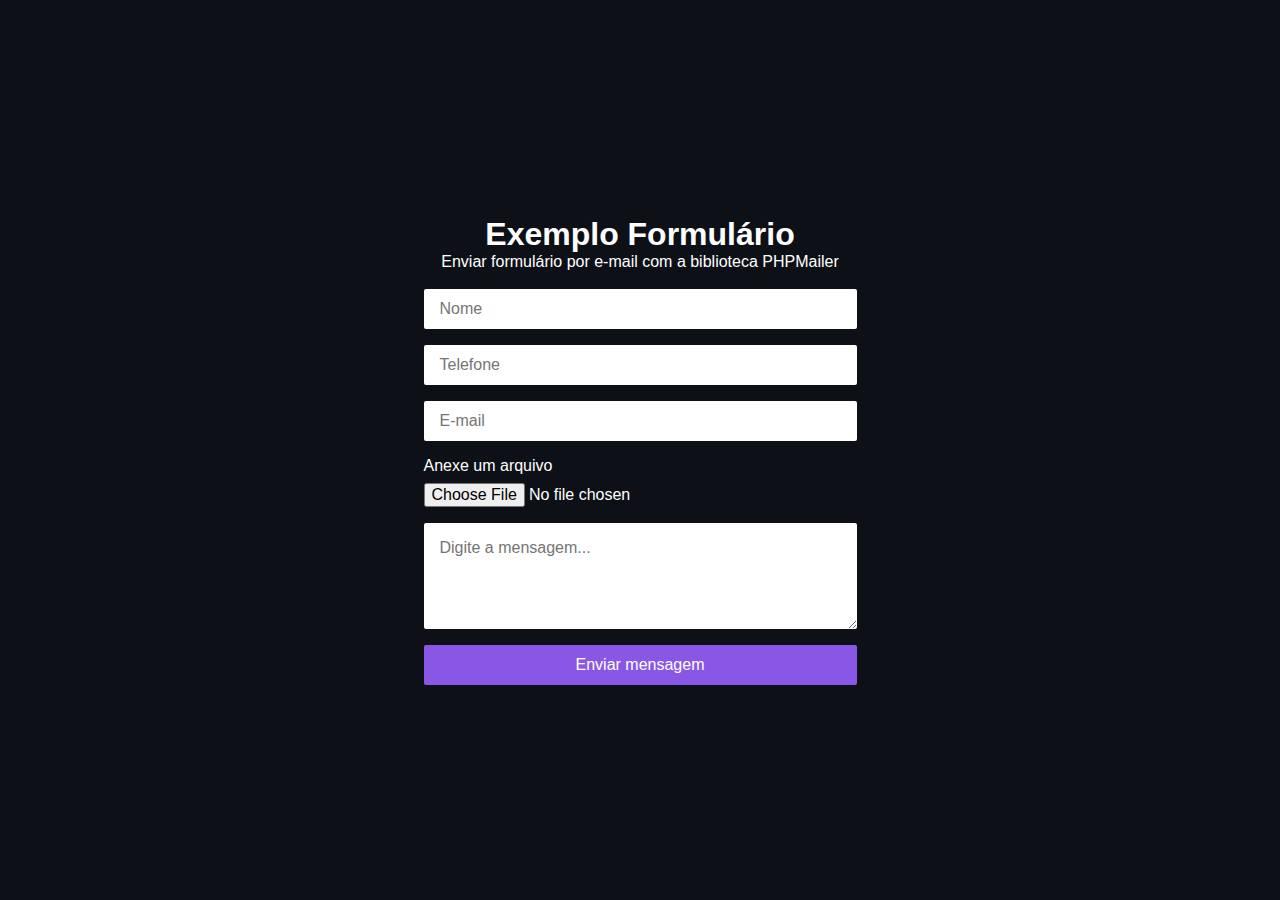
<file: index.html>
<!DOCTYPE html>
<html lang="pt-br">

<head>
  <meta charset="UTF-8">
  <meta http-equiv="X-UA-Compatible" content="IE=edge">
  <meta name="viewport" content="width=device-width, initial-scale=1.0">
  <title>Formulário de exemplo</title>
  <link rel="stylesheet" href="style.css">
</head>

<body>
  <form action="enviar.php" method="post" enctype="multipart/form-data">
    <h1>Exemplo Formulário</h1>
    <p>Enviar formulário por e-mail com a biblioteca PHPMailer</p><br>
    <input type="text" name="nome" placeholder="Nome">
    <input type="text" name="telefone" placeholder="Telefone">
    <input type="email" name="email" placeholder="E-mail">
    <label for="arquivo">Anexe um arquivo</label>
    <input type="file" name="arquivo">
    <textarea name="mensagem" cols="45" rows="5" placeholder="Digite a mensagem..."></textarea>
    <button type="submit" class="button">Enviar mensagem</button>
  </form>
</body>

</html>
</file>
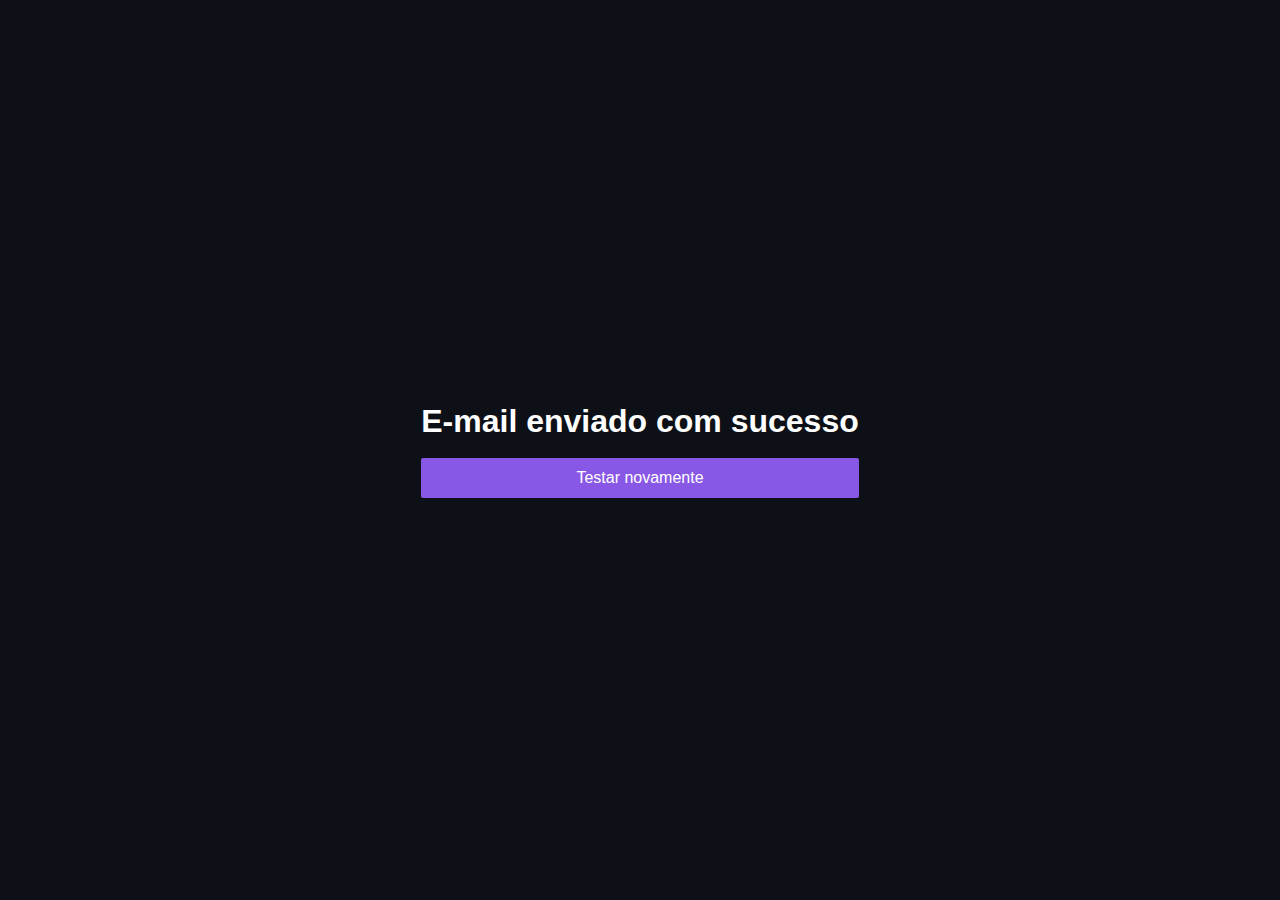
<file: obrigado.html>
<!DOCTYPE html>
<html lang="pt-br">

<head>
  <meta charset="UTF-8">
  <meta http-equiv="X-UA-Compatible" content="IE=edge">
  <meta name="viewport" content="width=device-width, initial-scale=1.0">
  <title>Página de obrigado</title>
  <link rel="stylesheet" href="style.css">

</head>

<body>
  <main>
    <h1>E-mail enviado com sucesso</h1><br>
    <a href=".\" class="button">Testar novamente</a>
  </main>
</body>

</html>
</file>
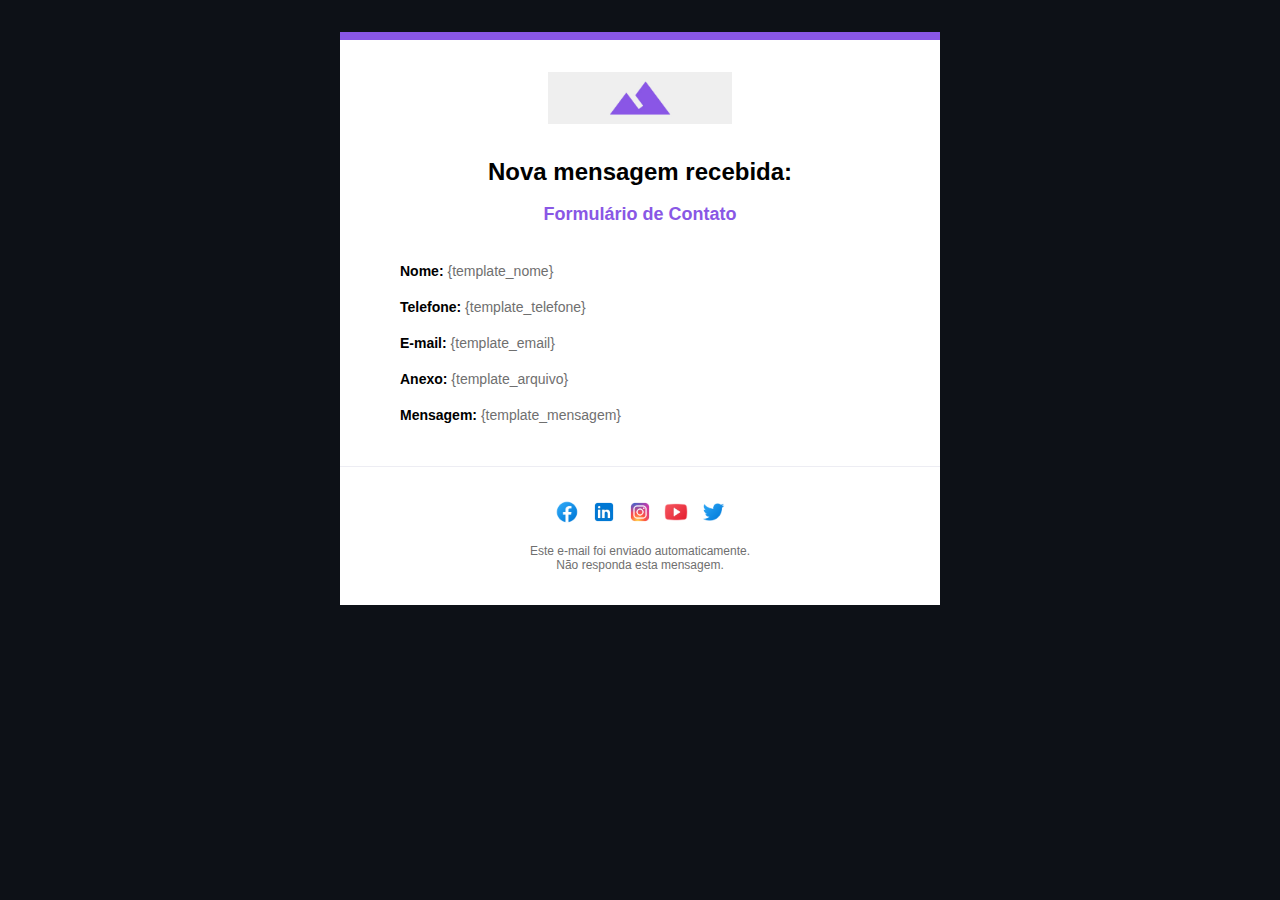
<file: email-templates/template1.html>
<!DOCTYPE html>
<html lang="pt-br">

<head>
  <meta http-equiv="Content-Type" content="text/html; charset=utf-8" />
  <meta name="viewport" content="width=device-width">
  <title>Nova mensagem recebida</title>
</head>

<body style="background-color: #0d1117 !important; font-family: 'Arial', sans-serif !important;">
  <div id="email" style="width:600px !important; margin: 32px auto !important; background:#ffffff !important;">

    <table role="presentation" border="0" width="100%" cellspacing="0">
      <tr>
        <td bgcolor="#8957e5" align="center" style="color: white;">
          <div style="margin:0 0 6px 0;"></div>
        </td>
      </tr>
    </table>

    <table role="presentation" border="0" width="100%">
      <tr>
        <td align="center" style="padding-top: 30px;">
          <img src="assets/logo.jpg" width="184" alt="Logo" align="center"><br><br>
          <h2 style="font-size: 24px; margin:16px 0 0px 0; font-family: 'Arial', sans-serif;">
            Nova mensagem recebida:
          </h2>
          <h3 style="font-size: 18px; color: #8957e5; font-family: 'Arial', sans-serif;">
            Formulário de Contato
          </h3>
        </td>
      </tr>
    </table>

    <table role=" presentation" border="0" width="100%" cellspacing="0">
      <tr>
        <td style="padding: 16px 30px 0px 60px;">
          <span style="font-family: 'Arial', sans-serif; font-size:14px;">
            <b>Nome:</b> <span style="color: #6F6F6F;">{template_nome}</span><br>
            <br>
            <b>Telefone:</b> <span style="color: #6F6F6F;">{template_telefone}</span><br>
            <br>
            <b>E-mail:</b> <span style="color: #6F6F6F;">{template_email}</span><br>
            <br>
            <b>Anexo:</b> <span style="color: #6F6F6F;">{template_arquivo}</span><br>
            <br>
            <b>Mensagem:</b> <span style="color: #6F6F6F;">{template_mensagem}</span><br>
            <br>
          </span>
        </td>
      </tr>
    </table>

    <table role="presentation" border="0" width="100%" cellspacing="0">
      <tr>
        <hr style="border: 1px solid #EDEDF3; border-top: 0; margin: 24px 0 32px 0">
        <td bgcolor="#ffffff" align="center">
          <a href="#" target="_blank" style="text-decoration: none; margin-right: 8px;">
            <img src="assets/facebook.png" alt="Facebook" width="24" height="24">
          </a>
          <a href="#" target="_blank" style="text-decoration: none; margin-right: 8px;">
            <img src="assets/linkedin.png" alt="Linkedin" width="24" height="24">
          </a>
          <a href="#" target="_blank" style="text-decoration: none; margin-right: 8px;">
            <img src="assets/instagram.png" alt="Instagram" width="24" height="24">
          </a>
          <a href="#" target="_blank" style="text-decoration: none; margin-right: 8px;">
            <img src="assets/youtube.png" alt="Youtube" width="24" height="24">
          </a>
          <a href="#" target="_blank" style="text-decoration: none">
            <img src="assets/twitter.png" alt="Twitter" width="24" height="24">
          </a>
          <p style="margin:16px 0 32px 0; font-size:12px; color: #6F6F6F; font-family: 'Arial', sans-serif;">
            Este e-mail foi enviado automaticamente. <br>Não responda esta mensagem.
          </p>
        </td>
      </tr>
    </table>
  </div>
</body>

</html>
</file>
<file: style.css>
* {
  margin: 0;
  padding: 0;
  box-sizing: border-box;
  font-family: sans-serif;
  border: none;
  text-decoration: none;
  font-size: 16px;
}

body {
  width: 100vw;
  height: 100vh;
  display: grid;
  place-items: center;
  background-color: #0d1117;
  color: #ffffff;
}

form,
main {
  display: grid;
}

h1 {
  font-size: 32px;
}

h1,
p {
  text-align: center;
}

input,
textarea {
  margin-bottom: 16px;
  background-color: #ffffff;
  border-radius: 2px;
  text-indent: 16px;
  color: #212121;
}

textarea {
  padding-top: 16px;
}

input[type="file"] {
  background-color: transparent;
  color: #fff;
  margin: 8px 0px 0px -16px;
}

input,
.button {
  height: 40px;
}

.button {
  background-color: #8957e5;
  cursor: pointer;
  color: #fff;
  border-radius: 2px;
  display: flex;
  align-items: center;
  justify-content: center;
}

.button:hover {
  opacity: 0.9;
}
</file>
